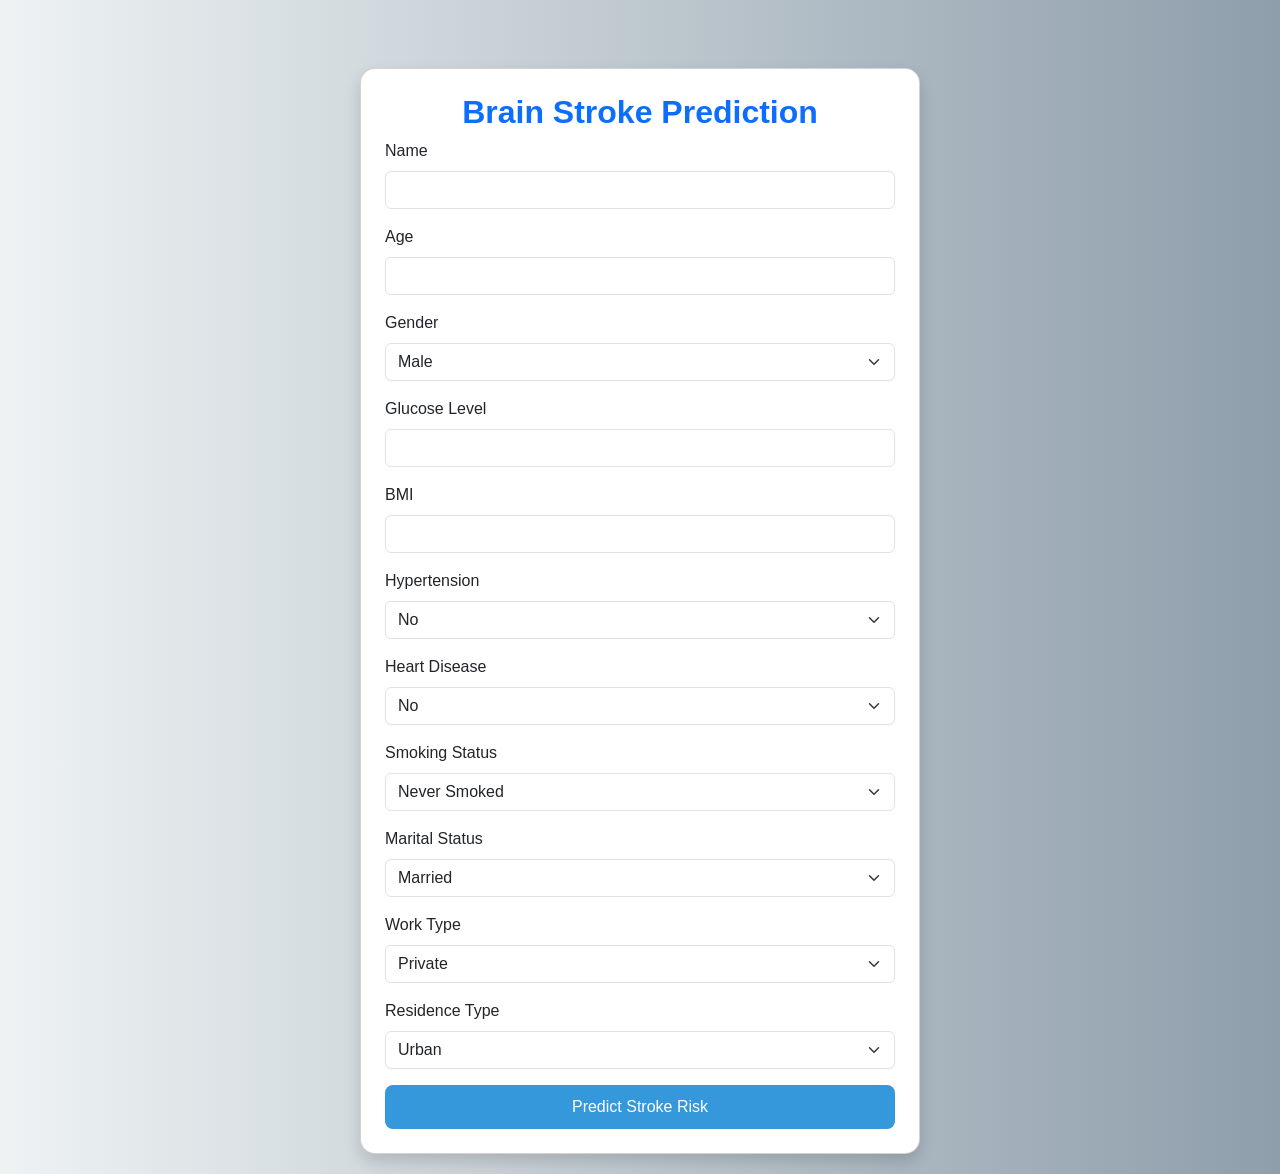
<file: templates/index.html>
<!DOCTYPE html>
<html lang="en">
<head>
    <meta charset="UTF-8">
    <meta name="viewport" content="width=device-width, initial-scale=1.0">
    <title>Stroke Prediction</title>
    <link rel="stylesheet" href="https://cdn.jsdelivr.net/npm/bootstrap@5.3.0/dist/css/bootstrap.min.css">
    <link rel="stylesheet" href="/static/styles.css"> <!-- Custom CSS -->
</head>
<body class="bg-light">
    <div class="container mt-5">
        <div class="card shadow p-4">
            <h2 class="text-center text-primary">Brain Stroke Prediction</h2>
            <form action="/" method="post">
                <div class="mb-3">
                    <label for="name" class="form-label">Name</label>
                    <input type="text" class="form-control" id="name" name="name" required>
                </div>
                <div class="mb-3">
                    <label for="age" class="form-label">Age</label>
                    <input type="number" class="form-control" id="age" name="age" required>
                </div>
                <div class="mb-3">
                    <label for="gender" class="form-label">Gender</label>
                    <select class="form-select" id="gender" name="gender">
                        <option value="Male">Male</option>
                        <option value="Female">Female</option>
                        <option value="Other">Other</option>
                    </select>
                </div>
                <div class="mb-3">
                    <label for="avg_glucose_level" class="form-label">Glucose Level</label>
                    <input type="number" step="0.1" class="form-control" id="avg_glucose_level" name="avg_glucose_level" required>
                </div>
                <div class="mb-3">
                    <label for="bmi" class="form-label">BMI</label>
                    <input type="number" step="0.1" class="form-control" id="bmi" name="bmi" required>
                </div>
                <div class="mb-3">
                    <label for="hypertension" class="form-label">Hypertension</label>
                    <select class="form-select" id="hypertension" name="hypertension">
                        <option value="0">No</option>
                        <option value="1">Yes</option>
                    </select>
                </div>
                <div class="mb-3">
                    <label for="heart_disease" class="form-label">Heart Disease</label>
                    <select class="form-select" id="heart_disease" name="heart_disease">
                        <option value="0">No</option>
                        <option value="1">Yes</option>
                    </select>
                </div>
                <div class="mb-3">
                    <label for="smoking_status" class="form-label">Smoking Status</label>
                    <select class="form-select" id="smoking_status" name="smoking_status">
                        <option value="never smoked">Never Smoked</option>
                        <option value="formerly smoked">Formerly Smoked</option>
                        <option value="smokes">Smokes</option>
                    </select>
                </div>
                <div class="mb-3">
                    <label for="ever_married" class="form-label">Marital Status</label>
                    <select class="form-select" id="ever_married" name="ever_married">
                        <option value="Yes">Married</option>
                        <option value="No">Unmarried</option>
                    </select>
                </div>
                <div class="mb-3">
                    <label for="work_type" class="form-label">Work Type</label>
                    <select class="form-select" id="work_type" name="work_type">
                        <option value="Private">Private</option>
                        <option value="Self-employed">Self-employed</option>
                        <option value="Govt_job">Government Job</option>
                        <option value="Never_worked">Never Worked</option>
                        <option value="Children">Children</option>
                    </select>
                </div>
                <div class="mb-3">
                    <label for="Residence_type" class="form-label">Residence Type</label>
                    <select class="form-select" id="Residence_type" name="Residence_type">
                        <option value="Urban">Urban</option>
                        <option value="Rural">Rural</option>
                    </select>
                </div>
                <button type="submit" class="btn btn-primary w-100">Predict Stroke Risk</button>
            </form>
        </div>
    </div>
</body>
</html>
</file>
<file: static/styles.css>
body {
    font-family: 'Arial', sans-serif;
    background: linear-gradient(to right, #eef2f3, #8e9eab);
    color: #333;
}

.container {
    max-width: 600px;
    margin: auto;
    padding: 20px;
}

.card {
    background: white;
    border-radius: 15px;
    box-shadow: 0px 5px 15px rgba(0, 0, 0, 0.2);
}

h2 {
    font-weight: bold;
    color: #2c3e50;
}

.btn-primary {
    background: #3498db;
    border: none;
    padding: 10px;
    border-radius: 8px;
    transition: 0.3s;
}

.btn-primary:hover {
    background: #2980b9;
}

.fw-bold.text-danger {
    font-size: 1.2em;
}
</file>
